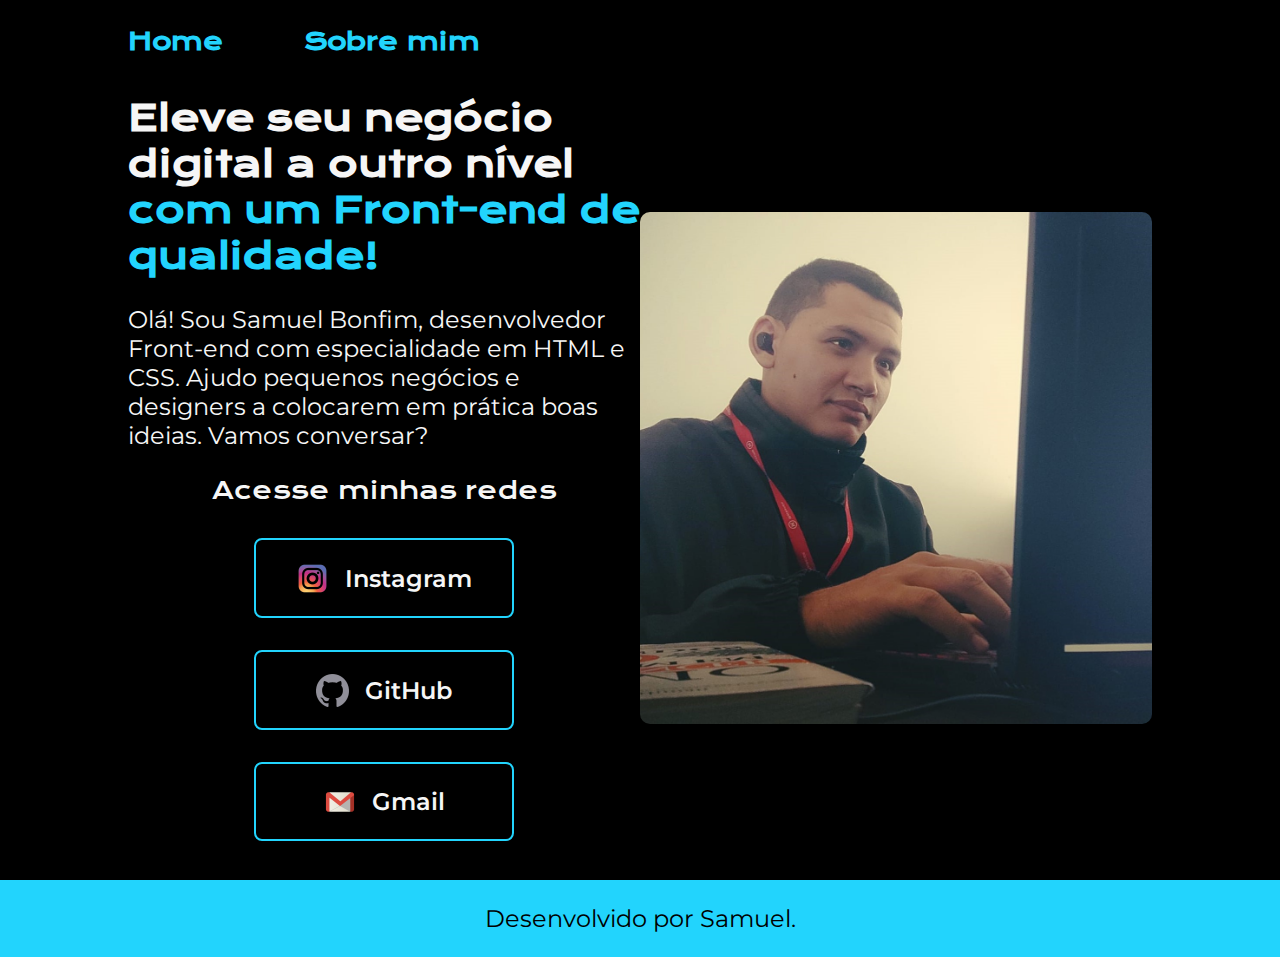
<file: Meu portifolio/index.html>
<!DOCTYPE html>
<html lang="pt-br">
<head>
    <meta charset="UTF-8">
    <meta http-equiv="X-UA-Compatible" content="IE=edge">
    <meta name="viewport" content="width=device-width, initial-scale=1.0">
    <title>Portifolio</title>
    <link rel="stylesheet" href="style/style.css">
</head>
<body>
    <header class="cabecalho">
        <nav class="cabecalho__menu">
            <a class="cabecalho__menu__link" href="index.html">Home</a>
            <a class="cabecalho__menu__link" href="about.html">Sobre mim</a>
        </nav>
    </header>
    <main class="apresentacao">
        <section class="aprensentacao__conteudo">
            <h1 class="tiitulo__principal">Eleve seu negócio digital a outro nível<strong class="tiitulo__principal__destaque"> com um Front-end de qualidade!</strong></h1>
            <p class="conteudo__pos__titulo">Olá! Sou Samuel Bonfim, desenvolvedor
                Front-end com especialidade em HTML e
                CSS. Ajudo pequenos negócios e designers a
                colocarem em prática boas ideias. Vamos
                conversar?</p>
            <div class="apresentacao__botoes">
                <h2 class="apresentacao__subtitulo">Acesse minhas redes</h2>
                    <a class="aprensentacao__botoes__link" href=https://www.instagram.com/ohhsamuel> 
                        <img src="assents/instagram.png" alt="imagem instagram">Instagram
                </a>
                    <a class="aprensentacao__botoes__link" href=https://github.com/Hosamuel> 
                        <img src="assents/github2.png" alt="imagem github">GitHub
                </a>
            </a>
            <a class="aprensentacao__botoes__link" href=https://mail.google.com/mail/u/0/#inbox> 
                <img src="assents/gmail.png" alt="imagem gmail">Gmail
        </a>
            </div>
        </section>
        <img class="foto" src="assents/Foto Samuel.jpg" alt="Foto do Desenvolvedor">
    </main>
    <footer class="rodape">
        <p>Desenvolvido por Samuel.</p>
    </footer>
</body>
</html>
</file>
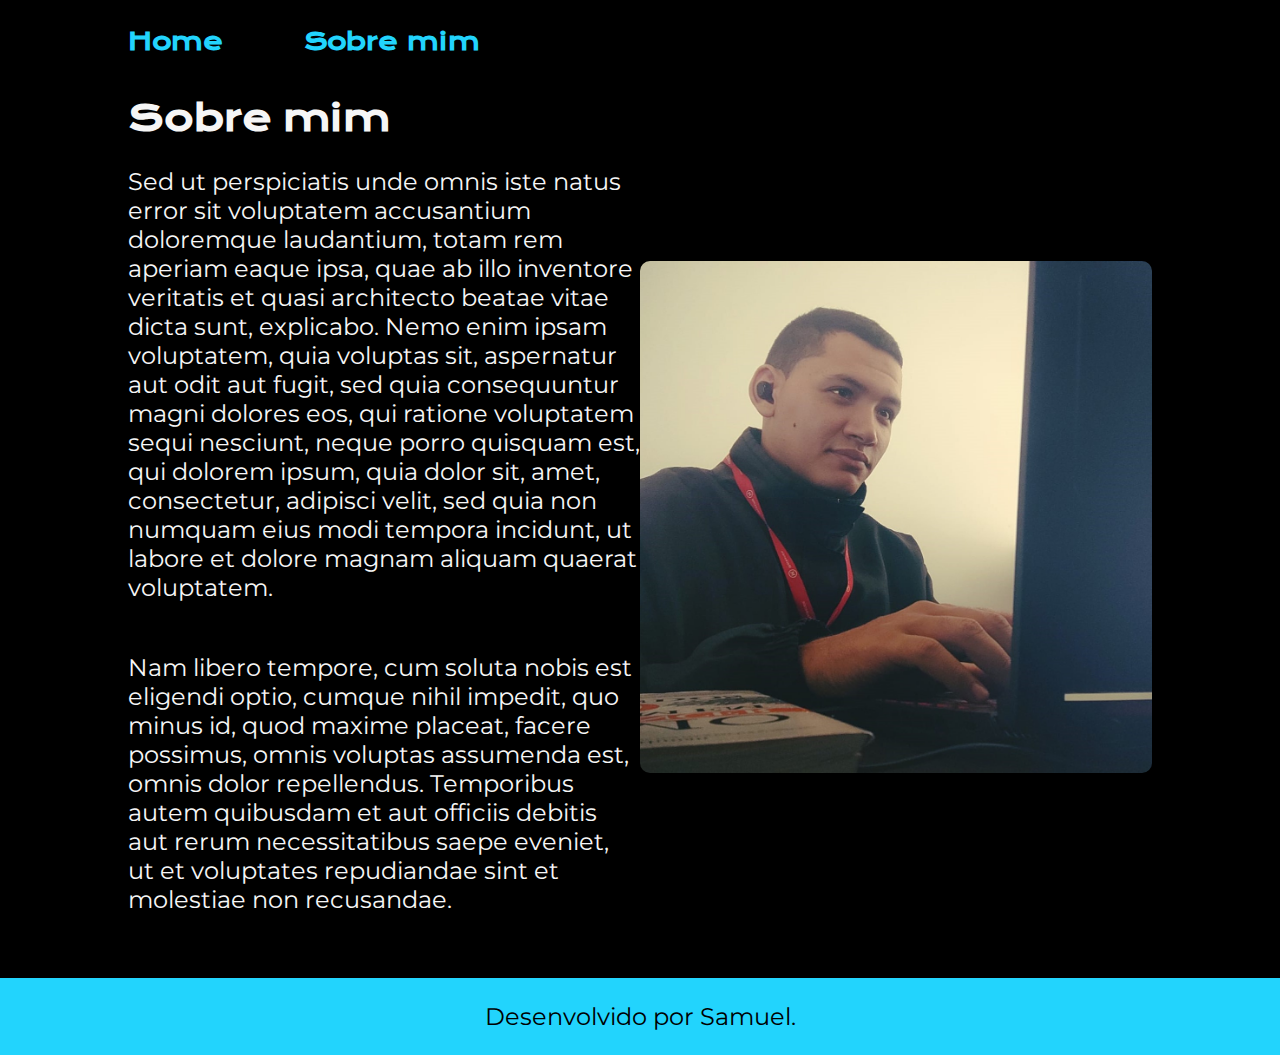
<file: Meu portifolio/about.html>
<!DOCTYPE html>
<html lang="pt-br">
<head>
    <meta charset="UTF-8">
    <meta http-equiv="X-UA-Compatible" content="IE=edge">
    <meta name="viewport" content="width=device-width, initial-scale=1.0">
    <title>Sobre mim</title>
    <link rel="stylesheet" href="style/style.css">
</head>
<body>
    <header class="cabecalho">
        <nav class="cabecalho__menu">
            <a class="cabecalho__menu__link" href="index.html">Home</a>
            <a class="cabecalho__menu__link" href="about.html">Sobre mim</a>
        </nav>
    </header>
    <main class="apresentacao">
        <section class="aprensentacao__conteudo">
            <h2 class="tiitulo__principal">Sobre mim</h2>
            <p class="conteudo__pos__titulo">Sed ut perspiciatis unde omnis iste natus error sit voluptatem accusantium doloremque laudantium, totam rem aperiam eaque ipsa, quae ab illo inventore veritatis et quasi architecto beatae vitae dicta sunt, explicabo. Nemo enim ipsam voluptatem, quia voluptas sit, aspernatur aut odit aut fugit, sed quia consequuntur magni dolores eos, qui ratione voluptatem sequi nesciunt, neque porro quisquam est, qui dolorem ipsum, quia dolor sit, amet, consectetur, adipisci velit, sed quia non numquam eius modi tempora incidunt, ut labore et dolore magnam aliquam quaerat voluptatem.</p>
            <P class="conteudo__pos__titulo">Nam libero tempore, cum soluta nobis est eligendi optio, cumque nihil impedit, quo minus id, quod maxime placeat, facere possimus, omnis voluptas assumenda est, omnis dolor repellendus. Temporibus autem quibusdam et aut officiis debitis aut rerum necessitatibus saepe eveniet, ut et voluptates repudiandae sint et molestiae non recusandae.</P>
        </section>
        <img class="foto" src="assents/Foto Samuel.jpg" alt="Foto do Desenvolvedor"> 
    </main>
    <footer class="rodape">
        <p>Desenvolvido por Samuel.</p>
    </footer>
</body>
</html>
</file>
<file: Meu portifolio/style/style.css>
@import url('https://fonts.googleapis.com/css2?family=Krona+One&family=Montserrat:wght@400;600&display=swap');


:root {
    --cor-1: #000000;
    --cor-2: #F6F6F6;
    --cor-3: #22D4FD;
    --cor-houver: #272727;

    --fonte-primaria: 'Krona One', sans-serif;
    --fonte-secundaria: 'Montserrat', sans-serif;

    --tamanho--fonte1: 1.5rem;
    --tamanho--fonte2: 2.25rem;
}

*{
    margin: 0;
    padding: 0;
}

body{
    box-sizing: border-box;
    background-color: var(--cor-1);
    color: var(--cor-2);
}

.cabecalho{
    padding: 2% 0% 0% 10%;
 }

.cabecalho__menu {
    display: flex;
    gap: 80px;
}

.cabecalho__menu__link {
    color: var(--cor-3);
    font-size: var(--tamanho--fonte1);
    font-family: var(--fonte-primaria);
    text-decoration: none;
    font-weight: 600;
}

.apresentacao {
    padding: 3% 10%;
    display: flex;
    align-items: center;
    justify-content: space-between;
}

.apresentacao__conteudo {
    width: 50%;
    display: flex;
    flex-direction: column;
    gap: 60px;
}

.tiitulo__principal {
    font-size: var(--tamanho--fonte2);
    font-family: var(--fonte-primaria);
}

.tiitulo__principal__destaque{
    color: var(--cor-3);
}

.conteudo__pos__titulo {
    font-size: var(--tamanho--fonte1);
    font-family: var(--fonte-secundaria);
    padding: 5% 0%;
}

.apresentacao__botoes{
    display: flex;
    flex-direction: column;
    justify-content: space-between;
    align-items: center;
    gap: 32px;
}

.apresentacao__subtitulo{
    font-size: var(--tamanho--fonte1);
    font-family: var(--fonte-primaria);
    font-weight: 400;
}

.aprensentacao__botoes__link{
    display: flex;
    justify-content: center;
    align-items: center;
    gap: 16px;
    border: 2px solid var(--cor-3);
    width: 50%;
    border-radius: 8px;    
    font-size: var(--tamanho--fonte1);
    font-weight: 600;
    padding: 21.5px 0 ;
    text-decoration: none;
    color: var(--cor-2);
    font-family: var(--fonte-secundaria);
}

.aprensentacao__botoes__link:hover {
    background-color: var(--cor-houver);
}

.foto {
    width: 50%;
    border-radius: 10px;
}

.rodape{
    text-align: center;
    font-size: var(--tamanho--fonte1);
    font-family: var(--fonte-secundaria);
    background-color: var(--cor-3);
    color: var(--cor-1);
    padding: 24px;
    font-weight: 400;
}


@media (max-width:1200px) {
    .apresentacao {
        flex-direction: column-reverse;
        padding: 5%;
    }

    .apresentacao__conteudo {
        width: 100%;
    }

    .cabecalho{
        padding: 10%;
    }

    .apresentacao__conteudo{
        width: 100%;
    }
}
</file>
